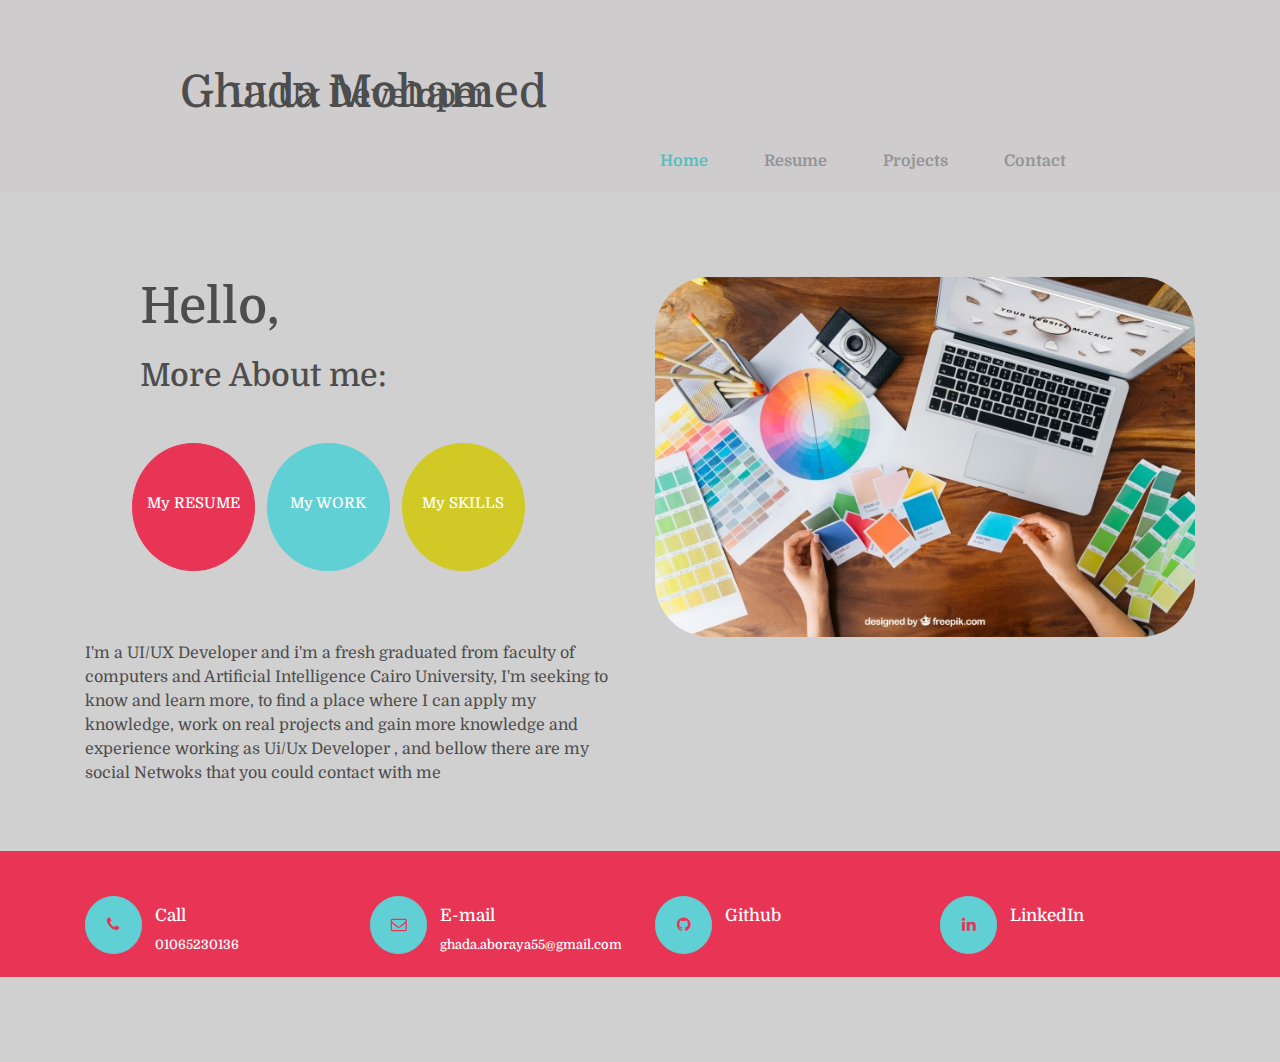
<file: index.html>
<!DOCTYPE html>
<html>
    <head>
        <title>My Portfolio</title>
        <meta name="viewport" content="width=device-width, initial-scale=1, shrink-to-fit=no">
        <link href="https://fonts.googleapis.com/css?family=Domine&display=swap" rel="stylesheet">
        <link href="./css/bootstrap.min.css" rel="stylesheet" type="text/css">
        <link href="./css/animate.css" rel="stylesheet" type="text/css">
        <link href="./css/font-awesome.min.css" rel="stylesheet" type="text/css">
        <link href="./css/styles.css " rel="stylesheet" type="text/css">
    </head>


    <body>

        <nav class="navbar navbar-expand-lg navbar-light bg-light">
            <button class="navbar-toggler" type="button" data-toggle="collapse" data-target="#navbarTogglerDemo01" aria-controls="navbarTogglerDemo01" aria-expanded="false" aria-label="Toggle navigation">
              <span class="navbar-toggler-icon"></span>
            </button>
            <h1>Ghada Mohamed</h1>
            <br><h2>UI/Ux Developer</h2>
            <div class="collapse navbar-collapse" id="navbarTogglerDemo01">
              <ul class="navbar-nav mr-auto mt-2 mt-lg-0">
                <li class="nav-item active">
                  <a class="nav-link" href="index.html">Home <span class="sr-only">(current)</span></a>
                </li>
                <li class="nav-item">
                  <a class="nav-link" href="resume.html">Resume</a>
                </li>
                <li class="nav-item">
                    <a class="nav-link" href="projects.html">Projects</a>
                  </li>
                  <li class="nav-item">
                    <a class="nav-link" href="#Contact">Contact</a>
                  </li>
              </ul>
            </div>
        </nav>




        <div class="header">
            <div class="container">
                <div class="row">
                    <div class="col-md-6">
                        <h1 class="wow fadeInLeft" data-wow-delay="1s">Hello,</h1>
                        <h2 class="wow fadeInLeft" data-wow-delay="1.3s">More About me:</h2>
                        <div class="row">
                            <div class="col-md-2">
                                <a href="resume.html"><div class="data1 wow rollIn" data-wow-delay="1s">
                                    <h3>My RESUME</h3>
                                </div></a>
                            </div>
                            <div class="col-md-2">
                                <a href="projects.html"><div class="data2 wow rollIn" data-wow-delay="1.3s">
                                    <h3>My WORK</h3>
                                </div></a>
                            </div>
                            <div class="col-md-2">
                                <a href="resume.html"><div class="data3 wow rollIn" data-wow-delay="1.6s">
                                    <h3>My SKILLS</h3>
                                </div></a>
                            </div>
                        </div>
                        <p>I'm a UI/UX Developer and i'm a fresh graduated from faculty of computers and Artificial Intelligence Cairo University, I'm seeking to know and learn more, to find a place where I can apply my knowledge, work on real projects and gain more knowledge and experience working as Ui/Ux Developer , and bellow there are my social Netwoks that you could contact with me</p>
                    </div>
                    <div class="col-md-6">
                        <div class="img">
                            <img src="./Images/bg.jpg">
                        </div>
                    </div>
                </div>
            </div>
            <div class="media" id="Contact">
                <div class="container">
                    <div class="row">
                        <div class="col-md-3">
                            <div class="dot">
                                <i class="fa fa-phone" aria-hidden="true"></i>
                            </div>
                            <h5>Call</h5>
                            <h6>01065230136</h6>
                        </div>
                        <div class="col-md-3">
                            <div class="dot">
                                <i class="fa fa-envelope-o" aria-hidden="true"></i>
                            </div>
                            <h5>E-mail</h5>
                            <h6>ghada.aboraya55@gmail.com</h6>
                        </div>
                        <div class="col-md-3">
                           <a href="https://github.com/GhadaAboraya"> <div class="dot">
                            <i class="fa fa-github" aria-hidden="true"></i>
                            </div></a>
                            <h5>Github</h5>
                        </div>
                        <div class="col-md-3">
                            <a href="https://www.linkedin.com/feed/"><div class="dot">
                                <i class="fa fa-linkedin" aria-hidden="true"></i>
                            </div></a>
                            <h5>LinkedIn</h5>
                        </div>
                    </div>
                </div>
            </div>
        </div>


        <script src="./js/jquery.min.js"></script>
        <script src="./js/bootstrap.min.js"></script>
        <script src="./js/wow.min.js"></script>
        <script src="./js/scripts.js"></script>
    </body>
</html>
</file>
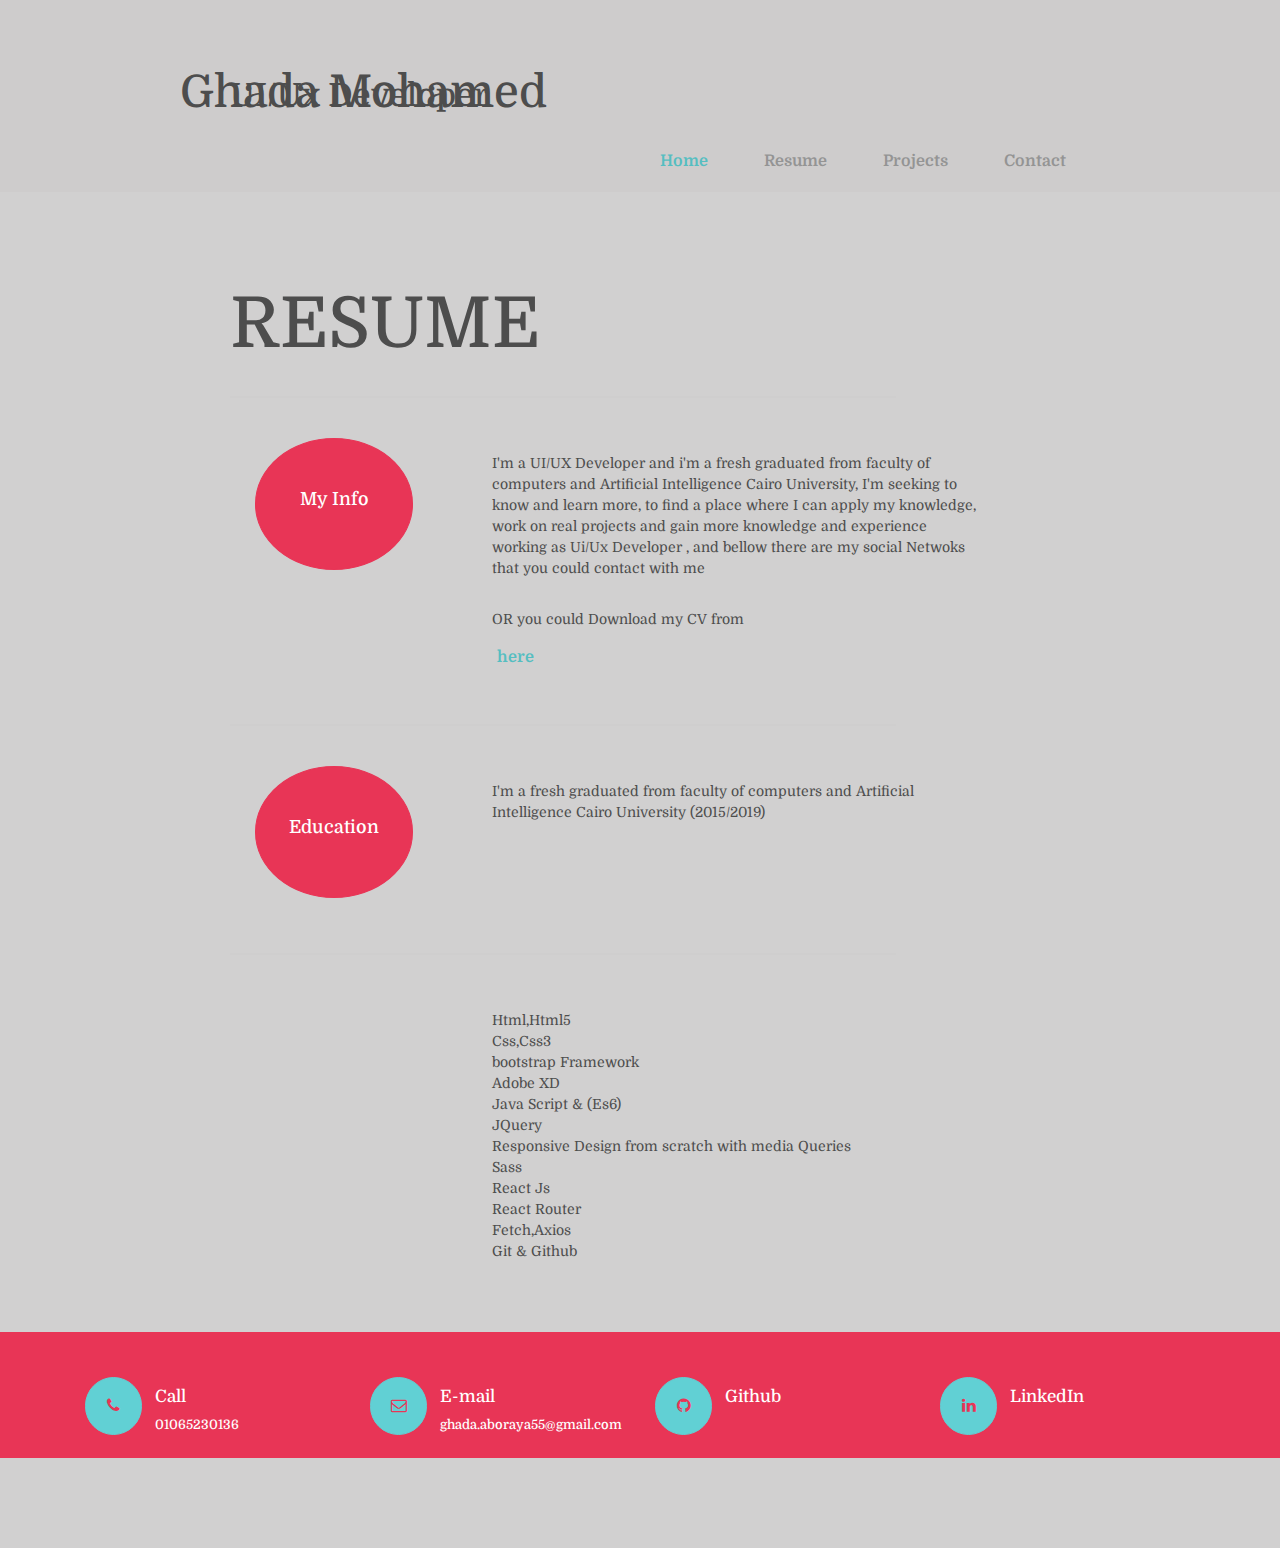
<file: resume.html>
<!DOCTYPE html>
<html>
    <head>
        <title>My Resume</title>
        <meta name="viewport" content="width=device-width, initial-scale=1, shrink-to-fit=no">
        <link href="https://fonts.googleapis.com/css?family=Domine&display=swap" rel="stylesheet">
        <link href="./css/bootstrap.min.css" rel="stylesheet" type="text/css">
        <link href="./css/animate.css" rel="stylesheet" type="text/css">
        <link href="./css/font-awesome.min.css" rel="stylesheet" type="text/css">
        <link href="./css/styles.css " rel="stylesheet" type="text/css">
    </head>


    <body class="Resume">
        <nav class="navbar navbar-expand-lg navbar-light bg-light">
            <button class="navbar-toggler" type="button" data-toggle="collapse" data-target="#navbarTogglerDemo01" aria-controls="navbarTogglerDemo01" aria-expanded="false" aria-label="Toggle navigation">
              <span class="navbar-toggler-icon"></span>
            </button>
            <h1>Ghada Mohamed</h1><br>
            <h2>UI/Ux Developer</h2>
            <div class="collapse navbar-collapse" id="navbarTogglerDemo01">
              <ul class="navbar-nav mr-auto mt-2 mt-lg-0">
                <li class="nav-item active">
                  <a class="nav-link" href="index.html">Home <span class="sr-only">(current)</span></a>
                </li>
                <li class="nav-item">
                  <a class="nav-link" href="#">Resume</a>
                </li>
                <li class="nav-item">
                    <a class="nav-link" href="projects.html">Projects</a>
                  </li>
                  <li class="nav-item">
                    <a class="nav-link" href="#Contact">Contact</a>
                  </li>
              </ul>
            </div>
        </nav>




        <div class="resume">
            <div class="container">
                <h1>RESUME</h1>
                <div class="line"></div>
                <div class="contents">
                    <div class="row">
                        <div class="col-md-4">
                            <div class="circ wow rollIn" data-wow-delay="1s">
                                <h3>My Info</h3>
                            </div>
                        </div>
                        <div class="col-md-6">
                            <p>I'm a UI/UX Developer and i'm a fresh graduated from faculty of computers and Artificial Intelligence Cairo University, I'm seeking to know and learn more, to find a place where I can apply my knowledge, work on real projects and gain more knowledge and experience working as Ui/Ux Developer , and bellow there are my social Netwoks that you could contact with me</p>
                            <p>OR you could Download my CV from</p>
                            <a href="https://drive.google.com/file/d/1NivYoXweokG7MKxVf4jWaZgP-jpEV2GH/view?usp=sharing" class="cv">here</a>
                        </div>
                    </div>
                </div>
                <div class="line"></div>
                <div class="contents">
                    <div class="row">
                        <div class="col-md-4">
                            <div class="circ wow rollIn" data-wow-delay="1.2s">
                                <h3>Education</h3>
                            </div>
                        </div>
                        <div class="col-md-6">
                            <p>I'm a fresh graduated from faculty of computers and Artificial Intelligence Cairo University (2015/2019)</p>
                        </div>
                    </div>
                </div>
                <div class="line"></div>
                <div class="contents">
                    <div class="row">
                        <div class="col-md-4">
                            <div class="circ wow rollIn" data-wow-delay="1.2s">
                                <h3>My Skills</h3>
                            </div>
                        </div>
                        <div class="col-md-6">
                            <p>Html,Html5<br>
                            Css,Css3<br>                            
                            bootstrap Framework<br>
                            Adobe XD<br>
                            Java Script & (Es6)<br>
                            JQuery<br>
                            Responsive Design from scratch with media Queries<br>
                            Sass<br>
                            React Js<br>
                            React Router<br>
                            Fetch,Axios<br>
                            Git & Github<br>
                        </p>
                        </div>
                    </div>
                </div>
            </div>

            <div class="media" id="Contact">
                <div class="container">
                    <div class="row">
                        <div class="col-md-3">
                            <div class="dot">
                                <i class="fa fa-phone" aria-hidden="true"></i>
                            </div>
                            <h5>Call</h5>
                            <h6>01065230136</h6>
                        </div>
                        <div class="col-md-3">
                            <div class="dot">
                                <i class="fa fa-envelope-o" aria-hidden="true"></i>
                            </div>
                            <h5>E-mail</h5>
                            <h6>ghada.aboraya55@gmail.com</h6>
                        </div>
                        <div class="col-md-3">
                           <a href="https://github.com/GhadaAboraya"> <div class="dot">
                            <i class="fa fa-github" aria-hidden="true"></i>
                            </div></a>
                            <h5>Github</h5>
                        </div>
                        <div class="col-md-3">
                            <a href="https://www.linkedin.com/feed/"><div class="dot">
                                <i class="fa fa-linkedin" aria-hidden="true"></i>
                            </div></a>
                            <h5>LinkedIn</h5>
                        </div>
                    </div>
                </div>
            </div>
        </div>



        <script src="./js/jquery.min.js"></script>
        <script src="./js/bootstrap.min.js"></script>
        <script src="./js/wow.min.js"></script>
        <script src="./js/scripts.js"></script>
    </body>
</html>
</file>
<file: css/styles.css>
body{
    background-color: #bbb9b9ab;
    font-family: 'Domine', serif;
}
.bg-light {
    background-color: #a99f9f12 !important;
    padding: 65px 180px;
}
.navbar h1{
    font-size: 45px;
    color: #4D4D4D;
}
.navbar  h2 {
    margin: 60px 50px;
    position: absolute;
    color: #4D4D4D;
}
.navbar-nav {
    margin: -130px 85px;
}
.navbar-nav .nav-item{
    padding: 38px 20px;
}
.navbar-light .navbar-nav .active>.nav-link, .navbar-light .navbar-nav .nav-link.active, .navbar-light .navbar-nav .nav-link.show, .navbar-light .navbar-nav .show>.nav-link {
    color: rgb(85, 190, 193);
    font-weight: bold;
}
.navbar-nav .nav-item .nav-link {
    color: #949494;
    font-size: 16px;
    font-weight: bold;
}
.navbar-nav .nav-item .nav-link:hover{
    color: rgb(85, 190, 193);
}



/*start header*/
.header{
    margin: 85px 0;
}
.header .row .col-md-6 .img img {
    width: 100%;
    border-radius: 55px;
}
.header .row .col-md-6 h1 {
    margin: 0px 55px;
    font-size: 50px;
    color: #4D4D4D;
}
.header .row .col-md-6 h2{
    padding: 20px 55px;
    color: #4D4D4D;
}
.header .row .col-md-6 p{
    padding: 50px 0;
    font-size: 16px;
    color: #4D4D4D;
}
.header .row .col-md-6 .row .col-md-2 .data1  {
    border: 1px solid rgba(232, 53, 86, 1);
    border-radius: 50%;
    padding: 50px 0;
    width: 135%;
    margin: 0 40px;
    text-align: center;
    background-color: rgba(232, 53, 86, 1);
}
.header .row .col-md-6 .row .col-md-2 .data1:hover{
    background-color: rgba(155, 35, 57, 1);
    border: 1px solid rgba(155, 35, 57, 1);
}
.header .row .col-md-6 .row .col-md-2 .data2  {
    border: 1px solid rgba(97, 208, 212, 1);
    border-radius: 50%;
    padding: 50px 0;
    width: 135%;
    margin: 0 40px;
    text-align: center;
    background-color: rgba(97, 208, 212, 1);
}
.header .row .col-md-6 .row .col-md-2 .data2:hover{
    background-color: rgba(65, 139, 141, 1);
    border: 1px solid rgba(65, 139, 141, 1);
}
.header .row .col-md-6 .row .col-md-2 .data3  {
    border: 1px solid rgba(209, 201, 38, 1);
    border-radius: 50%;
    padding: 50px 0;
    width: 135%;
    margin: 0 40px;
    text-align: center;
    background-color: rgba(209, 201, 38, 1);
}
.header .row .col-md-6 .row .col-md-2 .data3:hover{
    background-color: rgba(139, 134, 25, 1);
    border: 1px solid rgba(139, 134, 25, 1);
}
.header .row .col-md-6 .row .col-md-2 a{
    text-decoration: none;
}
.header .row .col-md-6 .row .col-md-2{
    padding: 20px 2px;
    margin: 0 20px;
}
.header .row .col-md-6 .row .col-md-2 .data1 h3 , .header .row .col-md-6 .row .col-md-2 .data2 h3 , .header .row .col-md-6 .row .col-md-2 .data3 h3{
    font-size: 15px;
    color: white;
}
.header .media{
    background-color: rgba(232, 53, 86, 1);
    padding: 25px 0;
}
.header .media .row .col-md-3 .dot {
    border: 1px solid rgba(97, 208, 212, 1);
    width: 20%;
    padding: 16px 10px;
    text-align: center;
    border-radius: 50px;
    position: absolute;
    margin: 20px 0;
    background-color: rgba(97, 208, 212, 1);;
}
.header .media .row .col-md-3 .dot .fa{
    color: rgba(232, 53, 86, 1);
}
.header .media .row .col-md-3 h5 {
    margin: 10px 70px;
    padding-top: 20px;
    font-size: 17px;
    color: white;
}
.header .media .row .col-md-3 h6{
    margin: 0 70px;
    font-size: 13px;
    color: white;
}
/*end header*/
/*end index page*/



/*start resume page  and Project page*/
.Resume .resume , .Projects .project{
    margin: 90px 0;
}
.Resume .resume h1 , .Projects .project h1{
    margin: 0 145px;
    font-size: 70px;
    color: #4D4D4D;
}
.Resume .resume .line , .Projects .project .line{
    border: 1px solid #cccccc5e;
    margin: 30px 145px;
    width: 60%;
}
.Resume .resume .contents , .Projects .project .contents{
    margin-top: 40px;
    margin-left: 100px;
    margin-bottom: 55px;
}
.Resume .resume .contents .row .col-md-4 .circ{
    border: 1px solid rgba(232, 53, 86, 1);
    width: 50%;
    border-radius: 50%;
    padding: 50px 20px;
    text-align: center;
    background-color: rgba(232, 53, 86, 1);
    margin: 0 70px;
}
.Resume .resume .contents .row .col-md-4 .circ h3{
    color: white;
    font-size: 18px;
}
.Resume .resume .contents .row .col-md-6 p {
    font-size: 14px;
    padding: 15px 0;
    margin: 0 -40px;
    width: 100%;
    color: #4D4D4D;
}
.Resume .resume .contents .row .col-md-6 .cv{
    text-decoration: none;
    margin: 0 -35px;
    color: rgb(85, 190, 193);
    font-weight: bold;
}
.Resume .resume .contents .row .col-md-6 .cv:hover{
    color: rgb(85, 190, 193);
    font-weight: bold;
}
.Resume .resume .media , .Projects .project .media{
    background-color: rgba(232, 53, 86, 1);
    padding: 25px 0;
}
.Resume .resume .media .row .col-md-3 .dot ,
.Projects .project .media .row .col-md-3 .dot {
    border: 1px solid rgba(97, 208, 212, 1);
    width: 20%;
    padding: 16px 10px;
    text-align: center;
    border-radius: 50px;
    position: absolute;
    margin: 20px 0;
    background-color: rgba(97, 208, 212, 1);;
}
.Resume .resume .media .row .col-md-3 .dot .fa ,
.Projects .project .media .row .col-md-3 .dot .fa{
    color: rgba(232, 53, 86, 1);
}
.Resume .resume .media .row .col-md-3 h5 ,
.Projects .project .media .row .col-md-3 h5 {
    margin: 10px 70px;
    padding-top: 20px;
    font-size: 17px;
    color: white;
}
.Resume .resume .media .row .col-md-3 h6 ,
.Projects .project .media .row .col-md-3 h6{
    margin: 0 70px;
    font-size: 13px;
    color: white;
}



.Projects .project .contents .row .col-md-6 img{
    width: 100%;
    border-radius: 20px;
}
.Projects .project .contents .row .col-md-6 p{
    font-size: 14px;
    padding: 15px 0;
    color: #4D4D4D;
}
/*end Resume page and Project page*/








/*start responsive*/
/*start for  mobile*/
@media (max-width: 767px) {
    .bg-light {
        background-color:  #a99f9f12!important;
        padding: 65px 10px;
    }
    .navbar h1 {
        font-size: 35px;
        color: #4D4D4D;
    }
    .navbar h2 {
        display: none;
    }
    .navbar-nav {
        margin: 0 5px;
    }    
    .navbar-nav .nav-item {
        padding: 5px 0;
    }
    .navbar-nav .nav-item .nav-link {
        font-size: 18px;
    }
    .header {
        margin: 70px 0;
    }
    .header .row .col-md-6 h1 {
        margin: 0px 30px;
        font-size: 50px;
        color: #4D4D4D;
    }
    .header .row .col-md-6 h2 {
        padding: 20px 20px;
        color: #4D4D4D;
    }
    .header .row .col-md-6 .row .col-md-2 .data1 {
        border: 1px solid rgba(232, 53, 86, 1);
        border-radius: 50%;
        padding: 50px 0;
        width: 50%;
        margin: 0 40px;
        text-align: center;
        background-color: rgba(232, 53, 86, 1);
    }
    .header .row .col-md-6 .row .col-md-2 .data1 h3, .header .row .col-md-6 .row .col-md-2 .data2 h3, .header .row .col-md-6 .row .col-md-2 .data3 h3 {
        font-size: 20px;
        color: white;
    }
    .header .row .col-md-6 .row .col-md-2 .data2 {
        border: 1px solid rgba(97, 208, 212, 1);
        border-radius: 50%;
        padding: 50px 0;
        width: 50%;
        margin: 0 40px;
        text-align: center;
        background-color: rgba(97, 208, 212, 1);
    }
    .header .row .col-md-6 .row .col-md-2 .data3 {
        border: 1px solid rgba(209, 201, 38, 1);
        border-radius: 50%;
        padding: 50px 0;
        width: 50%;
        margin: 0 40px;
        text-align: center;
        background-color: rgba(209, 201, 38, 1);
    }
    .header .row .col-md-6 p {
        padding: 50px 15px;
        font-size: 20px;
    }
    .header .media {
        background-color: rgba(232, 53, 86, 1);
        margin: 25px 0;
    }
    .header .media .row .col-md-3 .dot {
        border: 1px solid rgba(97, 208, 212, 1);
        width: 15%;
        padding: 16px 10px;
        text-align: center;
        border-radius: 50px;
        position: absolute;
        margin: 20px 0;
        background-color: rgba(97, 208, 212, 1);
    }
    .header .media .row .col-md-3 h5 {
        margin: 10px 110px;
        padding-top: 20px;
        font-size: 20px;
        color: white;
    }
    .header .media .row .col-md-3 h6 {
        margin: 0 110px;
        font-size: 17px;
        color: white;
    }
    .header .media .row .col-md-3 .dot .fa {
        color: rgba(232, 53, 86, 1);
        font-size: 25px;
    }



    /*start my Resume page and project page*/
    .Resume .resume h1, .Projects .project h1 {
        margin: 0 0;
        font-size: 50px;
        color: #676565;
        text-align: center;
    }
    .Resume .resume .line, .Projects .project .line {
        border: 1px solid #cccccc5e;
        margin: 30px 80px;
        width: 60%;
    }
    .Resume .resume .contents{
        margin-top: 40px;
        margin-left: 70px;
        margin-bottom: 55px;
    }
    .Projects .project .contents {
        margin-top: 40px;
        margin-left: 0;
        margin-bottom: 55px;
        text-align: center;
    }
    .Projects .project .contents .row .col-md-6 img {
        width: 90%;
        border-radius: 20px;
    }
    .Projects .project .contents .row .col-md-6 p {
        font-size: 14px;
        padding: 15px 0;
    }
    .Resume .resume .contents .row .col-md-4 .circ {
        border: 1px solid rgba(232, 53, 86, 1);
        width: 50%;
        border-radius: 50%;
        padding: 50px 20px;
        text-align: center;
        background-color: rgba(232, 53, 86, 1);
        margin: 0 50px;
    }
    .Resume .resume .contents .row .col-md-4 .circ h3 {
        color: white;
        font-size: 20px;
    }
    .Resume .resume .contents .row .col-md-6 p {
        font-size: 18px;
        padding: 15px 0;
        margin: 5px 0;
        width: 100%;
    }
    .Resume .resume .contents .row .col-md-6 .cv {
        text-decoration: none;
        margin: 0 5px;
        color: rgba(97, 208, 212, 1);
        font-size: 22px;
    }
    .Resume .resume .media ,.Projects .project .media {
        background-color: rgba(232, 53, 86, 1);
        margin: 25px 0;
    }
    .Resume .resume .media .row .col-md-3 .dot ,
    .Projects .project .media .row .col-md-3 .dot{
        border: 1px solid rgba(97, 208, 212, 1);
        width: 15%;
        padding: 16px 10px;
        text-align: center;
        border-radius: 50px;
        position: absolute;
        margin: 20px 0;
        background-color: rgba(97, 208, 212, 1);
    }
    .Resume .resume .media .row .col-md-3 h5 , 
    .Projects .project .media .row .col-md-3 h5 {
        margin: 10px 110px;
        padding-top: 20px;
        font-size: 20px;
        color: white;
    }
    .Resume .resume .media .row .col-md-3 h6 ,
    .Projects .project .media .row .col-md-3 h6 {
        margin: 0 60px;
        font-size: 20px;
        color: white;
    }
    .Resume .resume .media .row .col-md-3 .dot .fa ,
     .Projects .project .media .row .col-md-3 .dot .fa {
        color: rgba(232, 53, 86, 1);
        font-size: 25px;
    }
}



/*start for tablet*/
@media(min-width: 768px) and (max-width: 991px){
    .bg-light {
        background-color:  #a99f9f12!important;
        padding: 50px 60px;
    }
    .navbar h2 {
        margin: 60px 215px;
        position: absolute;
    }
    .navbar-nav {
        margin: 0 0;
    }
    .navbar-nav .nav-item {
        padding: 0;
    }
    .header .row .col-md-6 h2 {
        padding: 20px 20px;
    }
    .header .row .col-md-6 .row .col-md-2 .data1 {
        border: 1px solid rgba(232, 53, 86, 1);
        border-radius: 50%;
        padding: 30px 10px;
        width: 155%;
        margin: 0 15px;
        text-align: center;
        background-color: rgba(232, 53, 86, 1);
    }
    .header .row .col-md-6 .row .col-md-2 .data2 {
        border: 1px solid rgba(97, 208, 212, 1);
        border-radius: 50%;
        padding: 30px 10px;
        width: 155%;
        margin: 0 15px;
        text-align: center;
        background-color: rgba(97, 208, 212, 1);
    }
    .header .row .col-md-6 .row .col-md-2 .data3 {
        border: 1px solid rgba(209, 201, 38, 1);
        border-radius: 50%;
        padding: 30px 10px;
        width: 155%;
        margin: 0 15px;
        text-align: center;
        background-color: rgba(209, 201, 38, 1);
    }
    .header .row .col-md-6 p {
        padding: 50px 0;
        font-size: 16px;
        width: 200%;
    }
    .header .media .row .col-md-3 .dot {
        border: 1px solid rgba(97, 208, 212, 1);
        width: 30%;
        padding: 16px 10px;
        text-align: center;
        border-radius: 50px;
        position: absolute;
        margin: 20px 0;
        background-color: rgba(97, 208, 212, 1);
    }
    .header .media .row .col-md-3 h5 {
        margin: 10px 60px;
        padding-top: 20px;
        font-size: 18px;
        color: white;
    }
    .header .media .row .col-md-3 h6 {
        margin: 0 60px;
        font-size: 13px;
        color: white;
    }




    /*start resume page and project page*/
    .Resume .resume h1, .Projects .project h1 {
        margin: 0 0;
        font-size: 55px;
        color: #676565;
        text-align: center;
    }
    .Resume .resume .contents, .Projects .project .contents {
        margin-top: 40px;
        margin-left: 25px;
        margin-bottom: 55px;
    }
    .Resume .resume .contents .row .col-md-4 .circ {
        border: 1px solid rgba(232, 53, 86, 1);
        width: 60%;
        border-radius: 50%;
        padding: 45px 20px;
        text-align: center;
        background-color: rgba(232, 53, 86, 1);
        margin: 0 30px;
    }
    .Resume .resume .contents .row .col-md-6 p {
        font-size: 14px;
        padding: 15px 0;
        margin: 0px 15px;
        width: 105%;
    }
    .Resume .resume .contents .row .col-md-6 .cv {
        text-decoration: none;
        margin: 0 30px;
        color: rgba(97, 208, 212, 1);
    }
    .Resume .resume .media .row .col-md-3 .dot ,
    .Projects .project .media .row .col-md-3 .dot {
        border: 1px solid rgba(97, 208, 212, 1);
        width: 30%;
        padding: 16px 10px;
        text-align: center;
        border-radius: 50px;
        position: absolute;
        margin: 20px 0;
        background-color: rgba(97, 208, 212, 1);
    }
    .Resume .resume .media .row .col-md-3 h5 ,
    .Projects .project .media .row .col-md-3 h5 {
        margin: 10px 60px;
        padding-top: 20px;
        font-size: 18px;
        color: white;
    }
    .Resume .resume .media .row .col-md-3 h6 ,
    .Projects .project .media .row .col-md-3 h6 {
        margin: 0 60px;
        font-size: 13px;
        color: white;
    }
}



/*start for laptop*/
@media(min-width: 992px) and (max-width: 1199px) {
    .bg-light {
        background-color: #f8f9fa!important;
        padding: 65px 80px;
    }
    .navbar h1 {
        font-size: 40px;
    }
    .header .media .row .col-md-3 h5 ,
    .Projects .project .media .row .col-md-3 h5 ,
    .Resume .resume .media .row .col-md-3 h5 {
        margin: 10px 70px;
        padding-top: 20px;
        font-size: 22px;
        color: white;
    }
}
</file>
